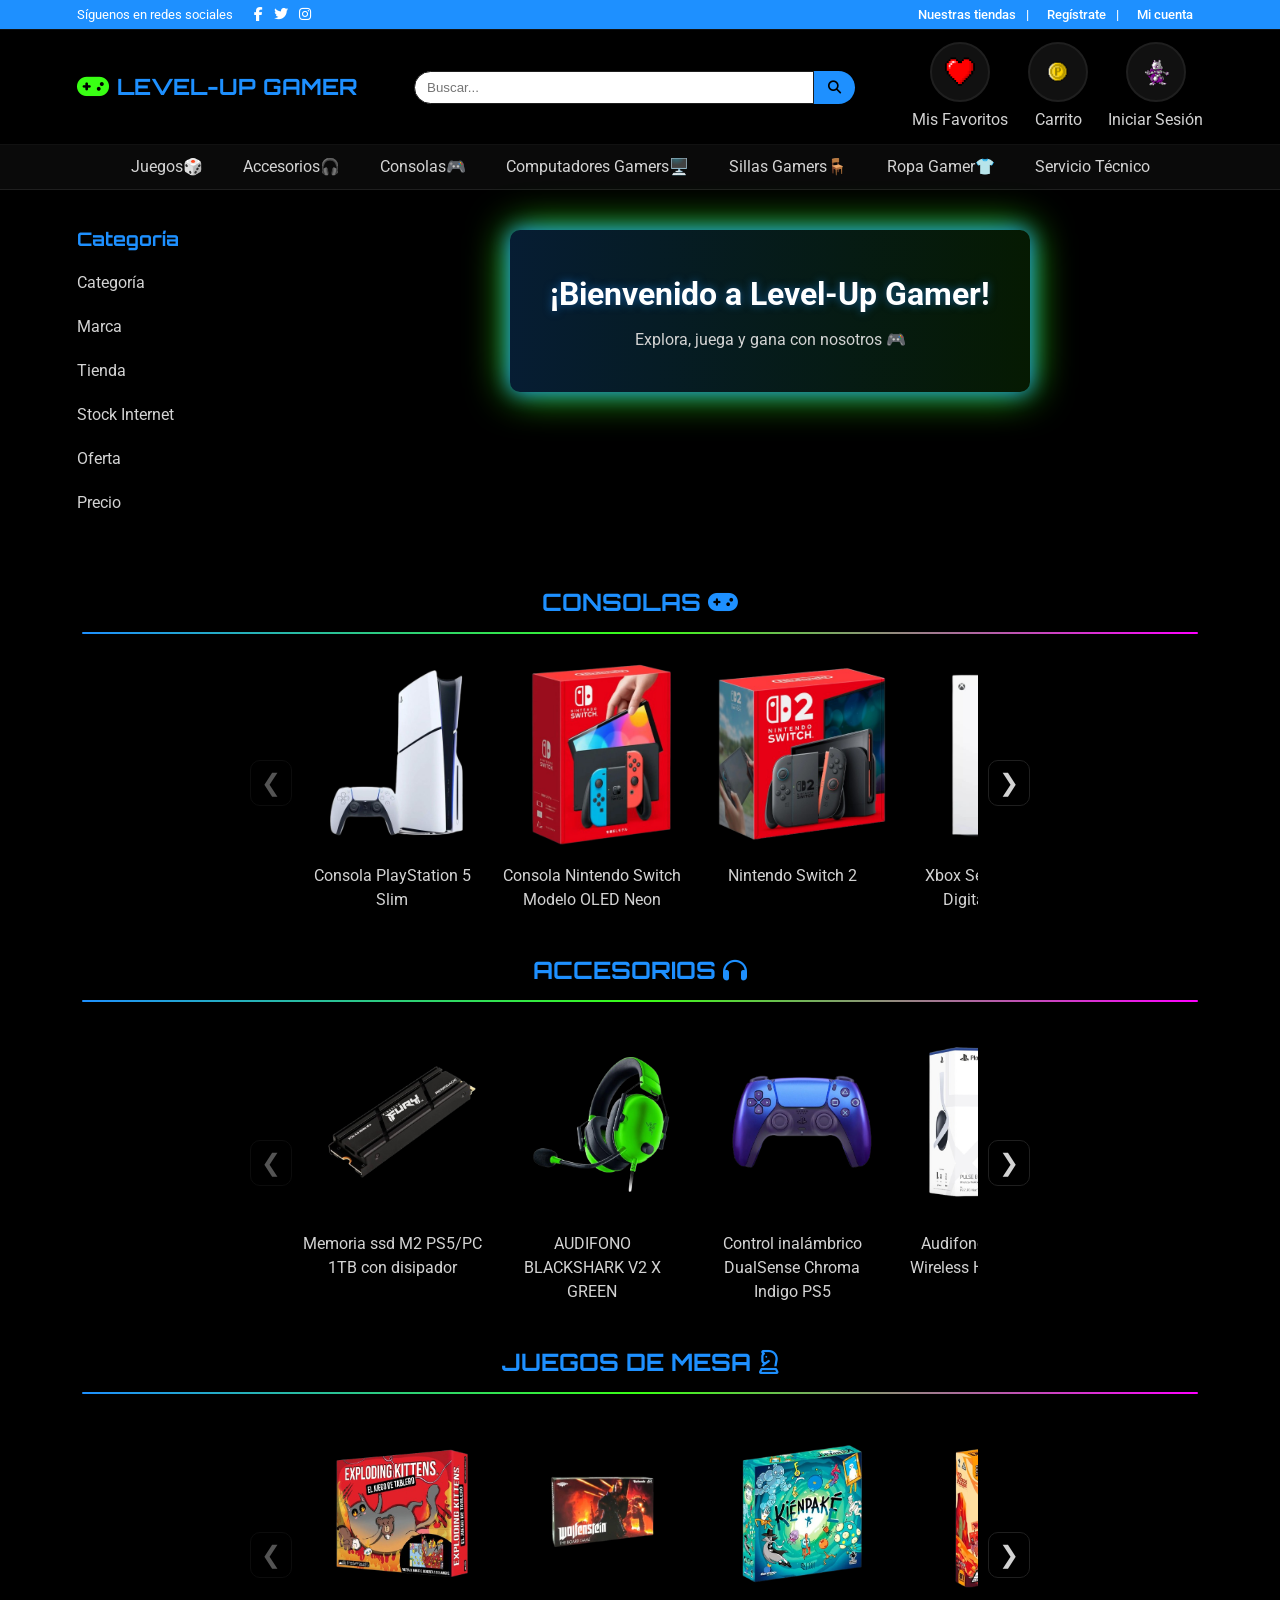
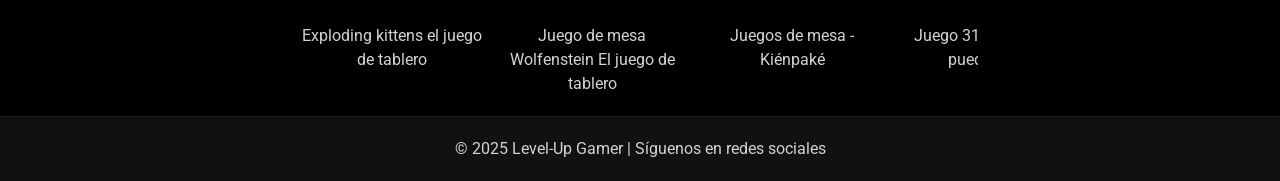
<file: proyecto/index.html>
<!DOCTYPE html>
<html lang="es">
<head>
  <meta charset="UTF-8">
  <meta name="viewport" content="width=device-width, initial-scale=1.0">
  <title>Level-Up Gamer</title>
  <!-- Fuentes y Font Awesome -->
  <link href="https://fonts.googleapis.com/css2?family=Orbitron:wght@400;700&family=Roboto:wght@400;500&display=swap" rel="stylesheet">
  <link rel="stylesheet" href="https://cdnjs.cloudflare.com/ajax/libs/font-awesome/6.5.0/css/all.min.css">
  <link rel="stylesheet" href="style.css">
</head>
<body>

  <!-- Barra superior con redes sociales y enlaces-->
  <div class="top-bar thin">
  <div class="social">
    <span>Síguenos en redes sociales</span>
    <a href="#"><i class="fab fa-facebook-f"></i></a>
    <a href="#"><i class="fab fa-twitter"></i></a>
    <a href="#"><i class="fab fa-instagram"></i></a>
  </div>

  <div class="user-links">
    <a href="#">Nuestras tiendas</a>     
    <a href="#">Regístrate</a>     
    <a href="#">Mi cuenta</a>
  </div>
</div>

  <!-- Barra superior -->
  <header>
    <div class="top-bar">
      <div class="logo">
        <i class="fa-solid fa-gamepad"></i>
        <h1>Level-Up Gamer</h1>
      </div>

      <!-- Buscador -->
      <div class="search-bar">
        <input type="text" placeholder="Buscar...">
        <button><i class="fa-solid fa-magnifying-glass"></i></button>
      </div>

      <!-- Acciones usuario -->
      <div class="user-actions">
        <a href="#" class="action">
          <div class="icon-circle">
            <img src="icons/favoritos.png" alt="Favoritos" class="icon">
          </div>
          <span>Mis Favoritos</span>
        </a>
        <a href="#" class="action">
          <div class="icon-circle">
            <img src="icons/carrito.png" alt="Carrito" class="icon">
          </div>
          <span>Carrito</span>
        </a>
        <a href="#" class="action">
          <div class="icon-circle">
            <img src="icons/usuario.png" alt="Usuario" class="icon">
          </div>
          <span>Iniciar Sesión</span>
        </a>
      </div>
    </div>

    <!-- Menú de navegación principal -->
    <nav class="navbar">
      <ul>
        <li><a href="#">Juegos🎲</a></li>
        <li><a href="#">Accesorios🎧</a></li>
        <li><a href="#">Consolas🎮</a></li>
        <li><a href="#">Computadores Gamers🖥️</a></li>
        <li><a href="#">Sillas Gamers🪑</a></li>
        <li><a href="#">Ropa Gamer👕</a></li>
        <li><a href="#">Servicio Técnico</a></li>
      </ul>
    </nav>
  </header>

  <!-- MAIN -->
  <main class="container">
    <div class="layout">
      <aside class="sidebar">
        <h3>Categoría</h3>
        <ul>
          <li><a href="#">Categoría</a></li>
          <li><a href="#">Marca</a></li>
          <li><a href="#">Tienda</a></li>
          <li><a href="#">Stock Internet</a></li>
          <li><a href="#">Oferta</a></li>
          <li><a href="#">Precio</a></li>
        </ul>
      </aside>

  
      <!-- Contenido principal -->
      <section class="content">
        <div class="hero">
          <h2>¡Bienvenido a Level-Up Gamer!</h2>
          <p>Explora, juega y gana con nosotros 🎮</p>
        </div>
      </section>

    </div>
  </main>

  <!-- Sección de productos -->
  <section class="productos">
    <h2>CONSOLAS <i class="fa-solid fa-gamepad"></i> </h2>
    <div class="divider"></div>

    <div class="productos-container">
      <button class="arrow left">&#10094;</button>
      
      <div class="productos-lista">
        <div class="producto">
          <a href="detalle-producto.html?id=ps5" onclick="setProductData('ps5', 'Consola PlayStation 5 Slim', 'imagenes/ps5.png', 'Consolas')">
            <img src="imagenes/ps5.png" alt="PS5">
            <h3>Consola PlayStation 5 Slim</h3>
          </a>
        </div>

        <div class="producto">
          <a href="detalle-producto.html?id=nintendo-oled" onclick="setProductData('nintendo-oled', 'Consola Nintendo Switch Modelo OLED Neon', 'imagenes/nintendo-oled.png', 'Consolas')">
            <img src="imagenes/nintendo-oled.png" alt="Nintendo Switch">
            <h3>Consola Nintendo Switch Modelo OLED Neon</h3>
          </a>
        </div>

        <div class="producto">
          <a href="detalle-producto.html?id=nintendo-switch-2" onclick="setProductData('nintendo-switch-2', 'Nintendo Switch 2', 'imagenes/nintenso-switch-2.png', 'Consolas')">
            <img src="imagenes/nintenso-switch-2.png" alt="Nintendo Switch">
            <h3>Nintendo Switch 2</h3>
          </a>
        </div>

        <div class="producto">
          <a href="detalle-producto.html?id=xbox-series-x" onclick="setProductData('xbox-series-x', 'Xbox Series X 1 TB Digital Blanca', 'imagenes/xbox.png', 'Consolas')">
            <img src="imagenes/xbox.png" alt="Xbox">
            <h3>Xbox Series X 1 TB Digital Blanca</h3>
          </a>
        </div>
      </div>

      <button class="arrow right">&#10095;</button>
    </div>
  </section>

  <section class="productos">
  <h2>ACCESORIOS <i class="fas fa-headphones"></i></h2>
  <div class="divider"></div>

  <div class="productos-container">
    <button class="arrow left">&#10094;</button>

    <div class="productos-lista">
      <div class="producto">
        <a href="detalle-producto.html?id=memoria-ssd" onclick="setProductData('memoria-ssd', 'Memoria ssd M2 PS5/PC 1TB con disipador', 'imagenes/Memoria-ssd-removebg-preview.png', 'Accesorios')">
          <img src="imagenes/Memoria-ssd-removebg-preview.png" alt="Headset Gamer">
          <h3>Memoria ssd M2 PS5/PC 1TB con disipador</h3>
        </a>
      </div>

      <div class="producto">
        <a href="detalle-producto.html?id=audifono-blackshark" onclick="setProductData('audifono-blackshark', 'AUDIFONO BLACKSHARK V2 X GREEN', 'imagenes/AUDIFONO-BLACKSHARK-V2-X-GREEN-removebg-preview.png', 'Accesorios')">
          <img src="imagenes/AUDIFONO-BLACKSHARK-V2-X-GREEN-removebg-preview.png" alt="Mouse Gamer">
          <h3>AUDIFONO BLACKSHARK V2 X GREEN</h3>
        </a>
      </div>

      <div class="producto">
        <a href="detalle-producto.html?id=control-dualsense" onclick="setProductData('control-dualsense', 'Control inalámbrico DualSense Chroma Indigo PS5', 'imagenes/Control-inalambrico-DualSense-Chroma-Indigo-PS5.png', 'Accesorios')">
          <img src="imagenes/Control-inalambrico-DualSense-Chroma-Indigo-PS5.png" alt="Teclado Gamer">
          <h3>Control inalámbrico DualSense Chroma Indigo PS5</h3>
        </a>
      </div>

      <div class="producto">
        <a href="detalle-producto.html?id=audifono-pulse" onclick="setProductData('audifono-pulse', 'Audifono Pulse Elite Wireless Headset White PS5', 'imagenes/Audifono-Pulse-Elite-Wireless-Headset-White-PS5-removebg-preview.png', 'Accesorios')">
          <img src="imagenes/Audifono-Pulse-Elite-Wireless-Headset-White-PS5-removebg-preview.png" alt="Teclado Gamer">
          <h3>Audifono Pulse Elite Wireless Headset White PS5</h3>
        </a>
      </div>

    </div>
    <button class="arrow right">&#10095;</button>
  </div>
</section>

  <section class="productos">
  <h2>JUEGOS DE MESA <i class="fa-regular fa-chess-knight"></i></h2>
  <div class="divider"></div>

  <div class="productos-container">
    <button class="arrow left">&#10094;</button>

    <div class="productos-lista">
      <div class="producto">
        <a href="detalle-producto.html?id=exploding-kittens" onclick="setProductData('exploding-kittens', 'Exploding kittens el juego de tablero', 'imagenes/Exploding-kittens-juego-tablero.png', 'Juegos de Mesa')">
          <img src="imagenes/Exploding-kittens-juego-tablero.png" alt="Headset Gamer">
          <h3>Exploding kittens el juego de tablero</h3>
        </a>
      </div>

      <div class="producto">
        <a href="detalle-producto.html?id=wolfenstein-mesa" onclick="setProductData('wolfenstein-mesa', 'Juego de mesa Wolfenstein El juego de tablero', 'imagenes/juego-mesa-Wolfenstein-juego-tablero.png', 'Juegos de Mesa')">
          <img src="imagenes/juego-mesa-Wolfenstein-juego-tablero.png" alt="Mouse Gamer">
          <h3>Juego de mesa Wolfenstein El juego de tablero</h3>
        </a>
      </div>

      <div class="producto">
        <a href="detalle-producto.html?id=kienpake" onclick="setProductData('kienpake', 'Juegos de mesa - Kiénpaké', 'imagenes/Juegos-de-mesa-Kienpake.png', 'Juegos de Mesa')">
          <img src="imagenes/Juegos-de-mesa-Kienpake.png" alt="Teclado Gamer">
          <h3>Juegos de mesa - Kiénpaké</h3>
        </a>
      </div>
      

      <div class="producto">
        <a href="detalle-producto.html?id=31-minutos" onclick="setProductData('31-minutos', 'Juego 31 Minutos ¡No puedo parar!', 'imagenes/Juego-31-Minutos-No-puedo-parar.png', 'Juegos de Mesa')">
          <img src="imagenes/Juego-31-Minutos-No-puedo-parar.png" alt="Teclado Gamer">
          <h3>Juego 31 Minutos ¡No puedo parar!</h3>
        </a>
      </div>

    </div>
    <button class="arrow right">&#10095;</button>
  </div>
</section>


  <!-- FOOTER barra infe4rior abajo -->
  <footer>
    <p>© 2025 Level-Up Gamer | Síguenos en redes sociales</p>
  </footer>
  
  <script src="javascript/carrusel.js"></script>
</body>
</html>
</file>
<file: proyecto/style.css>
/* VARIABLES GLOBALES */
:root {
  --bg: #000000;      /* fondo principal */
  --text: #ffffff;    /* texto blanco */
  --text-2: #d3d3d3;  /* texto secundario */
  --primary: #1E90FF; /* azul eléctrico */
  --accent: #39FF14;  /* verde neón */
  --muted: #111111;   /* fondo para barras */
  --border: #1f1f1f;  /* bordes discretos */
  --mg: #FF00FF;    /* magenta neon*/

}


/*top bar con redes sociales*/
.top-bar.thin {
  background: var(--primary);  
  color: white;
  font-size: 13px;
  padding: 4px 6vw;           
  display: flex;
  justify-content: space-between;
  align-items: center;
}

.top-bar.thin .social span {
  margin-right: 10px;
}

.top-bar.thin .social a {
  margin-left: 8px;
  color: white;
  text-decoration: none;
  font-size: 14px;
}

.top-bar.thin .user-links a {
  margin-left: 15px;
  color: white;
  font-weight: 500;
  transition: color 0.2s;
}

.top-bar.thin .user-links a:hover {
  color: var(--accent);
}

/* Separador entre enlaces de barra delagada*/
.top-bar.thin .user-links a::after {
  content: '|';
  margin-left: 10px;
  color: white;
}

.top-bar.thin .user-links a:last-child::after {
  content: '';
}


/* RESET */
* { box-sizing: border-box; margin: 0; padding: 0; }

body {
  font-family: 'Roboto', sans-serif;
  background: var(--bg);
  color: var(--text);
  line-height: 1.5;
  display: flex;
  flex-direction: column;
  min-height: 100vh; 
  margin: 0;
}

main.container {
  flex: 1;
}

a { text-decoration: none; color: inherit; }

/* HEADER: LOGO + ACCIONES */
.top-bar {
  background: var(--bg);
  display: flex;
  align-items: center;
  justify-content: space-between;
  padding: 12px 6vw;
  border-bottom: 1px solid var(--muted);
}

/* logo */
.logo {
  display: flex;
  align-items: center;
  gap: 8px;
}
.logo i {
  font-size: 1.6rem;
  color: var(--accent);
}
.logo h1 {
  font-family: 'Orbitron', sans-serif;
  font-size: 1.4rem;
  color: var(--primary);
  text-transform: uppercase;
}

/* Buscador */
.search-bar {
  display: flex;
  flex: 1;
  justify-content: center;
  max-width: 500px;
}
.search-bar input {
  width: 80%;
  padding: 8px 12px;
  border-radius: 20px 0 0 20px;
  border: 1px solid var(--border);
  outline: none;
}
.search-bar button {
  padding: 8px 14px;
  background: var(--primary);
  border: none;
  border-radius: 0 20px 20px 0;
  cursor: pointer;
  color: #000;
}
.search-bar button:hover {
  background: var(--accent);
  color: #000;
}

/* acciones de usuario */
.user-actions {
  display: flex;
  gap: 20px;
  justify-content: center;
}

.user-actions .action {
  display: flex;
  flex-direction: column;
  align-items: center;
  text-align: center;
  color: var(--text-2);
  text-decoration: none;
  transition: all 0.2s ease;
}

.user-actions .action:hover {
  color: var(--text);
}

.icon-circle {
  width: 60px;
  height: 60px;
  border-radius: 50%;
  background: var(--muted);
  border: 2px solid var(--border);
  display: flex;
  justify-content: center;
  align-items: center;
  margin-bottom: 6px;
  transition: all 0.2s ease;
}

.user-actions .action:hover .icon-circle {
  border-color: var(--accent);
  background: rgba(57,255,20,0.2);
}

.icon-circle .icon {
  width: 30px;  /* tamaño más grande */
  height: 30px;
  object-fit: contain;
}

/* LAYOUT: SIDEBAR + CONTENT */
.layout {
  display: grid;
  grid-template-columns: 240px 1fr;
  gap: 20px;
  padding: 20px 6vw;
}

/*efecto categoria*/
.sidebar {
  padding: 15px 0px;  
}
.sidebar h3 {
  font-family: 'Orbitron', sans-serif;
  margin-bottom: 12px;
  color: var(--primary);
}
.sidebar ul {
  list-style: none;
}
.sidebar li {
  margin: 8px 0;
}
.sidebar a {
  color: var(--text-2);
  transition: color 0.2s;
}
.sidebar a:hover {
  color: var(--accent);
}

/* Estilo para categoria raya debajo */
.sidebar ul li a {
  display: block;
  padding: 6px 0px;
  color: var(--text-2);
  position: relative;
  transition: color 0.3s ease;
}

/* Efecto de subrayado animado */
.sidebar ul li a::after {
  content: "";
  position: absolute;
  bottom: 0; 
  left: 0;
  width: 0%;
  height: 2px;
  background: linear-gradient(90deg, red, orange, yellow, lime, cyan, blue, violet);
  transition: width 0.3s ease;
}
.sidebar ul li a:hover::after {
  width: 100%;
}

/* Quitar la última rayita de categoria */
.sidebar ul li:last-child a {
  border-bottom: none;
}


/* contenido principal*/
.hero {
  background: linear-gradient(to right, rgba(30,144,255,.2), rgba(57,255,20,.1));
  text-align: center;
  padding: 40px;
  border-radius: 10px;
  margin-bottom: 20px;
  animation: neonPulse 6s infinite alternate;
  box-shadow: 0 0 20px var(--primary), 0 0 40px var(--accent);
}

.hero h2 {
  font-size: 2rem;
  margin-bottom: 10px;
  text-shadow: 0 0 8px rgba(30,144,255,.5);
}
.hero p {
  color: var(--text-2);
}

/* Animación de pulso neón */
@keyframes neonPulse {
  0% { box-shadow: 0 0 10px cyan, 0 0 20px blue; }
  25%  { box-shadow: 0 0 20px #FF00FF, 0 0 40px #FFD700; }   
  50% { box-shadow: 0 0 10px violet, 0 0 20px magenta; }
  75% { box-shadow: 0 0 10px #1E90FF, 0 0 20px #39FF14; }
  100% { box-shadow: 0 0 10px cyan, 0 0 20px blue; }
}

.divider {
  height: 3px;
  background: linear-gradient(90deg, #1E90FF, #39FF14, #FF00FF);
  border-radius: 2px;
  margin: 20px 0;
  width: 100%;
}



/* NAVBAR */
.navbar {
  background: #0a0a0a;
  border-bottom: 1px solid var(--border);
  overflow-x: auto; /* permite scroll en pantallas pequeñas */
}
.navbar ul {
  display: flex;
  justify-content: center;  /* centrado horizontal */
  gap: 20px;
  list-style: none;
  padding: 10px 0;
  margin: 0;
  flex-wrap: wrap;
}
.navbar a {
  font-family: 'Roboto', sans-serif;
  padding: 6px 10px;
  color: var(--text-2);
  border-radius: 8px;
  transition: all 0.2s ease;
}
.navbar a:hover {
  background: rgba(57,255,20,0.1);
  color: var(--accent);
}

/* Sección de productos */
.productos {
  text-align: center;
  padding: 20px;
}

.productos h2 {
  font-family: 'Orbitron', sans-serif;
  margin-bottom: 12px;
  color: var(--primary);
}

/* Cada producto */
.producto {
  text-align: center;
  max-width: 180px;
}

/* Enlace que envuelve imagen y título */
.producto a {
  text-decoration: none;        
  color: var(--text-2);         
  transition: color 0.2s;       
  display: flex;
  flex-direction: column;
  align-items: center;
}


.producto a:hover h3 {
  color: var(--accent);         
}


.producto h3 {
  color: var(--text-2);
  transition: color 0.2s;
  font-weight: 400;       
  font-size: 1rem;        
}


.productos-container {
  display: flex; 
  align-items: center; 
  justify-content: center; 
  gap: 10px;
  position: relative; /* para que las flechas se posicionen bien */
}
.arrow{
  background: none;
  border: 1px solid var(--border);
  font-size: 24px;
  cursor: pointer;
  padding: 8px 10px;
  color: var(--text-2);
  border-radius: 10px;
  transition: background .2s, color .2s, transform .06s;


}
.arrow:hover { background:#0f0f0f; color: var(--accent); }
.arrow:active { transform: scale(.98); }
.arrow[aria-disabled="true"], .arrow:disabled{
  opacity:.4; cursor:not-allowed; filter:grayscale(100%);
}



.productos-lista {
  display: flex;
  gap: 20px;
  overflow-x: auto;        /* esencial */
  scroll-behavior: smooth; /* movimiento suave */
  scrollbar-width: none;   /* opcional, oculta scroll en Firefox */
}


.producto img {
  width: 200px;        
  height: 200px;
  object-fit: contain; 
  display: block;
  margin: 0 auto 10px;
}

.divider {
  width: 90%;
  max-width: 1200px;
  height: 2px;
  background: linear-gradient(90deg, #1E90FF, #39FF14, #FF00FF);
  margin: 10px auto 20px;
  border-radius: 2px;
}

.content {
  max-width: 1200px;    /* igual que en tiendas reales */
  margin: 0 auto;       /* centra todo */
  padding: 20px;
  display: flex;
  flex-direction: column;
  gap: 20px;            /* espacio entre secciones */
}



/* FOOTER  pie de pagina*/
footer {
  text-align: center;
  padding: 20px;
  background: var(--muted);
  border-top: 1px solid var(--border);
  color: var(--text-2);
}
/* carrusel */

.productos .productos-container { 
  max-width: 780px;         
  margin: 0 auto;
}
/* Lista de productos en carrusel */
.productos-lista {
  display: flex;
  gap: 20px;
  overflow-x: auto;
  scroll-behavior: smooth;
  scrollbar-width: none;       
  -webkit-overflow-scrolling: touch;
  scroll-snap-type: x mandatory; 
}
.productos-lista::-webkit-scrollbar { display: none; } 

.producto { 
  flex: 0 0 auto; 
  scroll-snap-align: center;
}
/* Estado de arrastre */
.productos-lista.dragging { cursor: grabbing; scroll-behavior: auto; }

.arrow{
  background: none;
  border: 1px solid var(--border);
  font-size: 24px;
  cursor: pointer;
  padding: 8px 10px;
  color: var(--text-2);         
  border-radius: 10px;
  transition: background .2s, color .2s, transform .06s;


}
.arrow:hover { background:#0f0f0f; color: var(--accent); }
.arrow:active { transform: scale(.98); }
.arrow[aria-disabled="true"], .arrow:disabled{
  opacity:.4; cursor:not-allowed; filter:grayscale(100%);
}

/* === ESTILOS PARA PÁGINA DE DETALLE DEL PRODUCTO === */

/* Navegación de migas de pan */
.breadcrumb {
  padding: 15px 6vw;
  background: var(--muted);
  border-bottom: 1px solid var(--border);
  font-size: 0.9rem;
  color: var(--text-2);
}

.breadcrumb a {
  color: var(--primary);
  text-decoration: none;
}

.breadcrumb a:hover {
  color: var(--accent);
}

/* Container principal del detalle */
.product-detail-container {
  max-width: 1200px;
  margin: 0 auto;
  padding: 20px 6vw;
}

/* Layout del detalle del producto */
.product-detail {
  display: grid;
  grid-template-columns: 1fr 1fr;
  gap: 40px;
  margin-bottom: 40px;
}

/* Imagen del producto */
.product-image {
  display: flex;
  flex-direction: column;
  gap: 15px;
}

.product-image img {
  width: 100%;
  max-width: 500px;
  height: auto;
  object-fit: contain;
  border-radius: 10px;
  border: 1px solid var(--border);
  background: var(--muted);
  padding: 20px;
}

.product-thumbnails {
  display: flex;
  gap: 10px;
  justify-content: center;
}

.product-thumbnails img {
  width: 80px;
  height: 80px;
  object-fit: contain;
  border-radius: 5px;
  border: 1px solid var(--border);
  cursor: pointer;
  opacity: 0.7;
  transition: opacity 0.3s;
}

.product-thumbnails img:hover,
.product-thumbnails img.active {
  opacity: 1;
  border-color: var(--accent);
}

/* Información del producto */
.product-info h1 {
  font-size: 2rem;
  color: var(--text);
  margin-bottom: 15px;
  font-family: 'Orbitron', sans-serif;
}

/* Rating */
.product-rating {
  display: flex;
  align-items: center;
  gap: 10px;
  margin-bottom: 20px;
}

.stars {
  color: #FFD700;
}

.product-rating span {
  color: var(--text-2);
  font-size: 0.9rem;
}

/* Precios */
.product-price {
  margin-bottom: 20px;
}

.current-price {
  font-size: 2rem;
  color: var(--accent);
  font-weight: bold;
  margin-right: 15px;
}

.original-price {
  font-size: 1.2rem;
  color: var(--text-2);
  text-decoration: line-through;
  margin-right: 10px;
}

.discount {
  background: var(--primary);
  color: white;
  padding: 4px 8px;
  border-radius: 5px;
  font-size: 0.9rem;
  font-weight: bold;
}

/* Descripción */
.product-description {
  margin-bottom: 30px;
}

.product-description p {
  color: var(--text-2);
  line-height: 1.6;
}

/* Acciones del producto */
.product-actions {
  display: flex;
  align-items: center;
  gap: 15px;
  margin-bottom: 30px;
}

.quantity-selector {
  display: flex;
  align-items: center;
  border: 1px solid var(--border);
  border-radius: 5px;
  overflow: hidden;
}

.qty-btn {
  background: var(--muted);
  border: none;
  padding: 10px 15px;
  color: var(--text);
  cursor: pointer;
  font-size: 1.2rem;
  transition: background 0.3s;
}

.qty-btn:hover {
  background: var(--primary);
  color: white;
}

#quantity {
  width: 60px;
  text-align: center;
  border: none;
  background: var(--bg);
  color: var(--text);
  padding: 10px 5px;
  font-size: 1rem;
}

.btn-add-cart {
  background: var(--primary);
  color: white;
  border: none;
  padding: 12px 24px;
  border-radius: 5px;
  font-size: 1rem;
  cursor: pointer;
  display: flex;
  align-items: center;
  gap: 8px;
  transition: all 0.3s;
  font-weight: bold;
}

.btn-add-cart:hover {
  background: var(--accent);
  color: var(--bg);
  transform: translateY(-2px);
}

.btn-favorite {
  background: none;
  border: 2px solid var(--border);
  color: var(--text-2);
  padding: 10px;
  border-radius: 5px;
  cursor: pointer;
  font-size: 1.2rem;
  transition: all 0.3s;
}

.btn-favorite:hover {
  border-color: var(--accent);
  color: var(--accent);
}

/* Características del producto */
.product-features {
  margin-bottom: 30px;
}

.product-features h3 {
  color: var(--primary);
  margin-bottom: 15px;
  font-family: 'Orbitron', sans-serif;
}

.product-features ul {
  list-style: none;
}

.product-features li {
  color: var(--text-2);
  margin-bottom: 8px;
  padding-left: 20px;
  position: relative;
}

.product-features li::before {
  content: "✓";
  color: var(--accent);
  font-weight: bold;
  position: absolute;
  left: 0;
}

/* Información de envío */
.shipping-info {
  display: flex;
  flex-direction: column;
  gap: 15px;
  padding: 20px;
  background: var(--muted);
  border-radius: 10px;
  border: 1px solid var(--border);
}

.shipping-option {
  display: flex;
  align-items: center;
  gap: 15px;
}

.shipping-option i {
  color: var(--accent);
  font-size: 1.5rem;
}

.shipping-option strong {
  color: var(--text);
  display: block;
  margin-bottom: 5px;
}

.shipping-option p {
  color: var(--text-2);
  margin: 0;
  font-size: 0.9rem;
}

/* Especificaciones técnicas */
.product-specifications {
  margin: 40px 0;
}

.product-specifications h2 {
  font-family: 'Orbitron', sans-serif;
  color: var(--primary);
  margin-bottom: 20px;
  text-align: center;
}

.specs-grid {
  display: grid;
  grid-template-columns: repeat(auto-fit, minmax(300px, 1fr));
  gap: 15px;
  max-width: 800px;
  margin: 0 auto;
}

.spec-item {
  background: var(--muted);
  padding: 15px;
  border-radius: 8px;
  border: 1px solid var(--border);
  color: var(--text-2);
}

.spec-item strong {
  color: var(--text);
  display: block;
  margin-bottom: 5px;
}

/* Productos relacionados */
.related-products {
  margin-top: 40px;
}

.related-products h2 {
  font-family: 'Orbitron', sans-serif;
  color: var(--primary);
  margin-bottom: 20px;
  text-align: center;
}

.related-products .productos-lista {
  justify-content: center;
  flex-wrap: wrap;
}

.related-products .producto {
  border: 1px solid var(--border);
  border-radius: 10px;
  padding: 15px;
  background: var(--muted);
  transition: transform 0.3s;
}

.related-products .producto:hover {
  transform: translateY(-5px);
  border-color: var(--accent);
}

.related-products .price {
  color: var(--accent);
  font-weight: bold;
  font-size: 1.1rem;
  margin-top: 10px;
}

/* Responsive Design */
@media (max-width: 768px) {
  .product-detail {
    grid-template-columns: 1fr;
    gap: 20px;
  }
  
  .product-actions {
    flex-direction: column;
    align-items: stretch;
  }
  
  .quantity-selector {
    justify-content: center;
  }
  
  .specs-grid {
    grid-template-columns: 1fr;
  }
  
  .shipping-info {
    text-align: center;
  }
  
  .shipping-option {
    flex-direction: column;
    text-align: center;
  }
}
</file>
